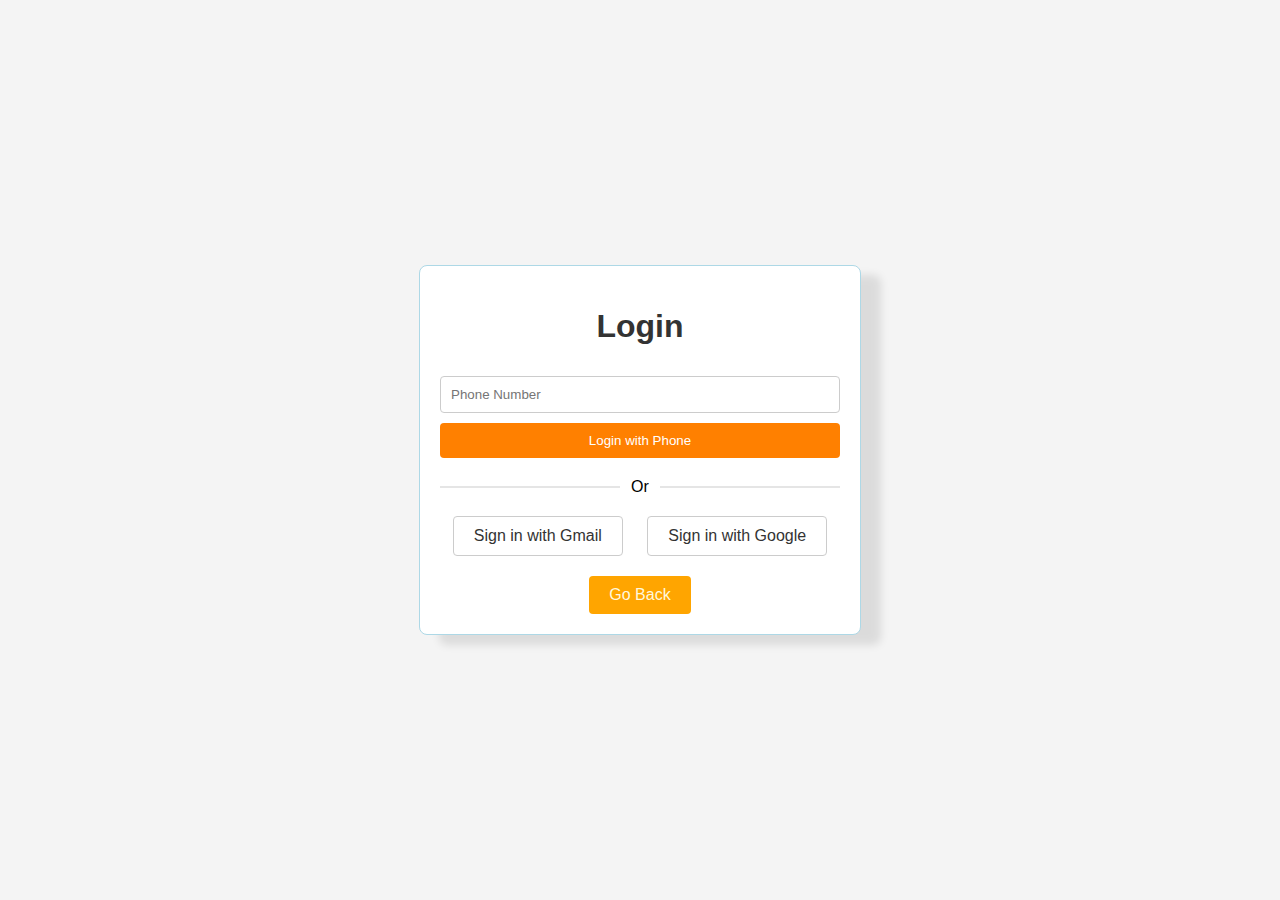
<file: login.html>
<!DOCTYPE html>
<html lang="en">
<head>
    <meta charset="UTF-8">
    <meta name="viewport" content="width=device-width, initial-scale=1.0">
    <title>Login</title>
    <link rel="stylesheet" href="login_style.css">
</head>
<body >
    <div class="login-container">
        <h1>Login</h1>
        <form action="your_login_endpoint" method="post">
            <input type="tel" name="phone" placeholder="Phone Number" required>
            <input type="submit" value="Login with Phone">
        </form>
        <div class="or-divider">Or</div>
        <div class="social-login-options">
            <a href="#">Sign in with Gmail</a>
            <a href="#">Sign in with Google</a>
        </div>
        <div class="go-back-button">
            <a href="index.html">Go Back</a>
        </div>
    </div>
</body>
</html>
</file>
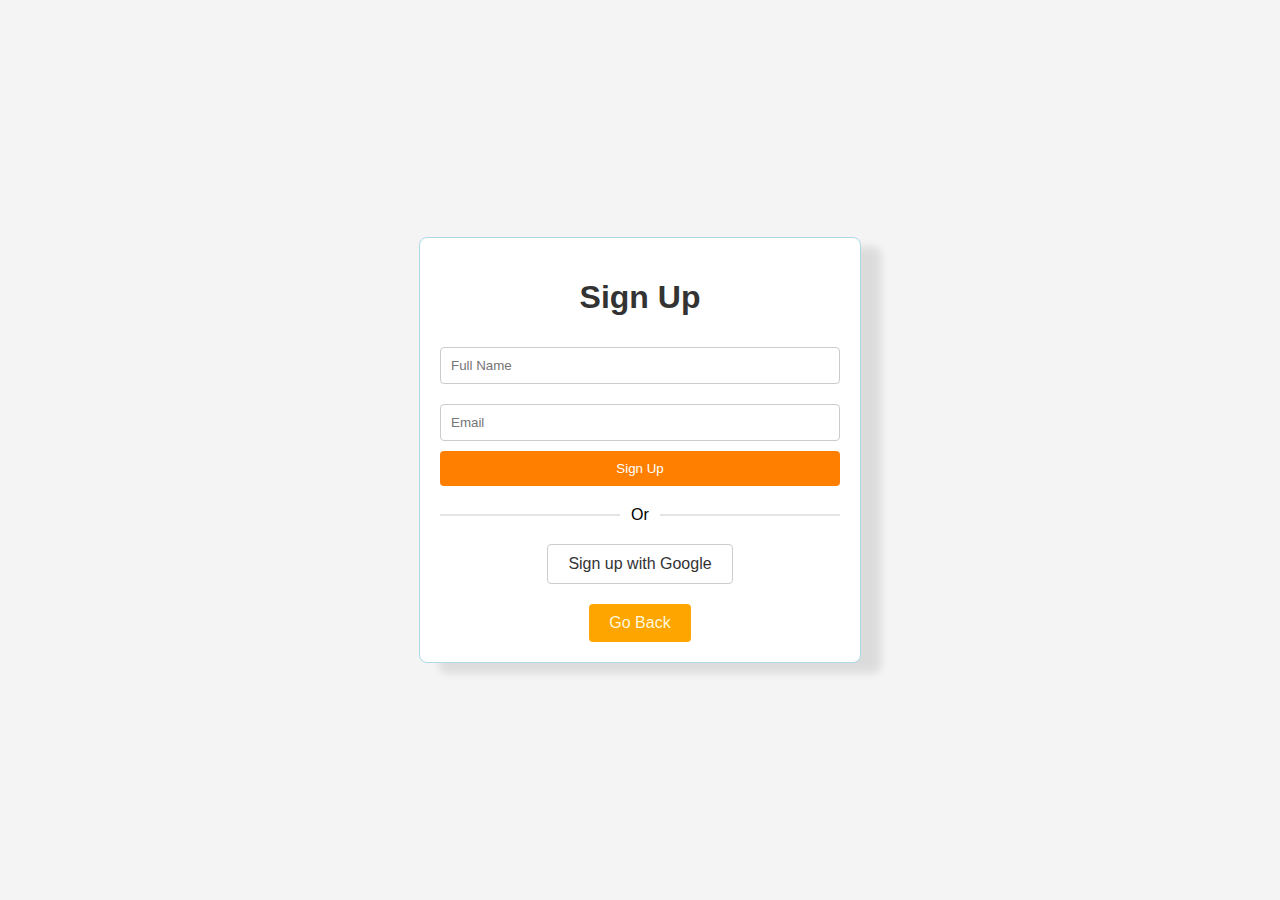
<file: signup.html>
<!DOCTYPE html>
<html lang="en">
<head>
    <meta charset="UTF-8">
    <meta name="viewport" content="width=device-width, initial-scale=1.0">
    <title>SignUp</title>
    <link rel="stylesheet" href="login_style.css">
</head>
<body>
    <div class="signup-container">
        <h1>Sign Up</h1>
        <form action="your_signup_endpoint" method="post">
            <input type="text" name="name" placeholder="Full Name" required>
            <input type="email" name="email" placeholder="Email" required>
            <!-- <input type="tel" name="phone" placeholder="Phone Number" required>
            <input type="password" name="password" placeholder="Password" required> -->
            <input type="submit" value="Sign Up">
        </form>
        <div class="or-divider">Or</div>
        <div class="social-signup-options">
            <a href="#">Sign up with Google</a>
        </div>
        <div class="go-back-button">
            <a href="index.html">Go Back</a>
        </div>
    </div>
</body>
</html>
</file>
<file: login_style.css>
body {
    font-family: Arial, sans-serif;
    margin: 0;
    padding: 0;
    background-image: url("https://www.zomato.com/webroutes/zoomBackgrounds/downloadImage?title=Pancakes");
    background-size: cover;
    display: flex;
    justify-content: center;
    align-items: center;
    height: 100vh;

}

.login-container {
    background-color: #fff;
    padding: 20px;
    border-radius: 8px;
    box-shadow: 20px 10px 8px rgba(0, 0, 0, 0.1);
    max-width: 400px;
    width: 100%;
    border: 0.1px solid lightblue;
}

h1 {
    text-align: center;
    color: #333;
}

input[type="tel"] {
    width: 100%;
    padding: 10px;
    margin: 10px 0;
    border: 1px solid #ccc;
    border-radius: 4px;
    box-sizing: border-box;
}

input[type="submit"] {
    width: 100%;
    background-color: #ff8000;
    color: #fff;
    padding: 10px;
    border: none;
    border-radius: 4px;
    cursor: pointer;
}

input[type="submit"]:hover {
    background-color: #e67300;
}

.or-divider {
    text-align: center;
    margin: 20px 0;
    position: relative;
}

.or-divider::before,
.or-divider::after {
    content: "";
    height: 1px;
    width: 45%;
    background-color: #ccc;
    position: absolute;
    top: 50%;
    transform: translateY(-50%);
}

.or-divider::before {
    left: 0;
}

.or-divider::after {
    right: 0;
}

.social-login-options {
    text-align: center;
    margin-top: 20px;
}

.social-login-options a {
    display: inline-block;
    margin: 0 10px;
    color: #333;
    text-decoration: none;
    border: 1px solid #ccc;
    padding: 10px 20px;
    border-radius: 4px;
}

.social-login-options a:hover {
    background-color: #f9f9f9;
}
.go-back-button {
    display: block;
    text-align: center;
    margin-top: 20px;
}

.go-back-button a {
    background-color: orange;
    color: cornsilk;
    padding: 10px 20px;
    border: none;
    border-radius: 4px;
    cursor: pointer;
    text-decoration: none; /* Remove underline */
    display: inline-block;
}

.go-back-button a:hover {
    background-color: violet;
}


/* body for signup */
body {
    font-family: Arial, sans-serif;
    background-color: #f4f4f4;
    margin: 0;
    padding: 0;
    display: flex;
    justify-content: center;
    align-items: center;
    height: 100vh;
    
}

.signup-container {
    background-color: #fff;
    padding: 20px;
    border-radius: 8px;
    box-shadow: 20px 10px 8px rgba(0, 0, 0, 0.1);
    max-width: 400px;
    width: 100%;
    border: 0.1px solid lightblue;
}

h1 {
    text-align: center;
    color: #333;
}

input[type="text"], input[type="email"], input[type="password"], input[type="tel"] {
    width: 100%;
    padding: 10px;
    margin: 10px 0;
    border: 1px solid #ccc;
    border-radius: 4px;
    box-sizing: border-box;
}

input[type="submit"] {
    width: 100%;
    background-color: #ff8000;
    color: #fff;
    padding: 10px;
    border: none;
    border-radius: 4px;
    cursor: pointer;
}

input[type="submit"]:hover {
    background-color: #e67300;
}

.or-divider {
    text-align: center;
    margin: 20px 0;
    position: relative;
}

.or-divider::before,
.or-divider::after {
    content: "";
    height: 1px;
    width: 45%;
    background-color: #ccc;
    position: absolute;
    top: 50%;
    transform: translateY(-50%);
}

.or-divider::before {
    left: 0;
}

.or-divider::after {
    right: 0;
}

.social-signup-options {
    text-align: center;
    margin-top: 20px;
}

.social-signup-options a {
    display: inline-block;
    margin: 0 10px;
    color: #333;
    text-decoration: none;
    border: 1px solid #ccc;
    padding: 10px 20px;
    border-radius: 4px;
}

.social-signup-options a:hover {
    background-color: #f9f9f9;
}

.go-back-button {
    display: block;
    text-align: center;
    margin-top: 20px;
}

.go-back-button a {
    background-color: orange;
    color: cornsilk;
    padding: 10px 20px;
    border: none;
    border-radius: 4px;
    cursor: pointer;
    text-decoration: none; /* Remove underline */
    display: inline-block;
}

.go-back-button a:hover {
    background-color: violet;
}
</file>
